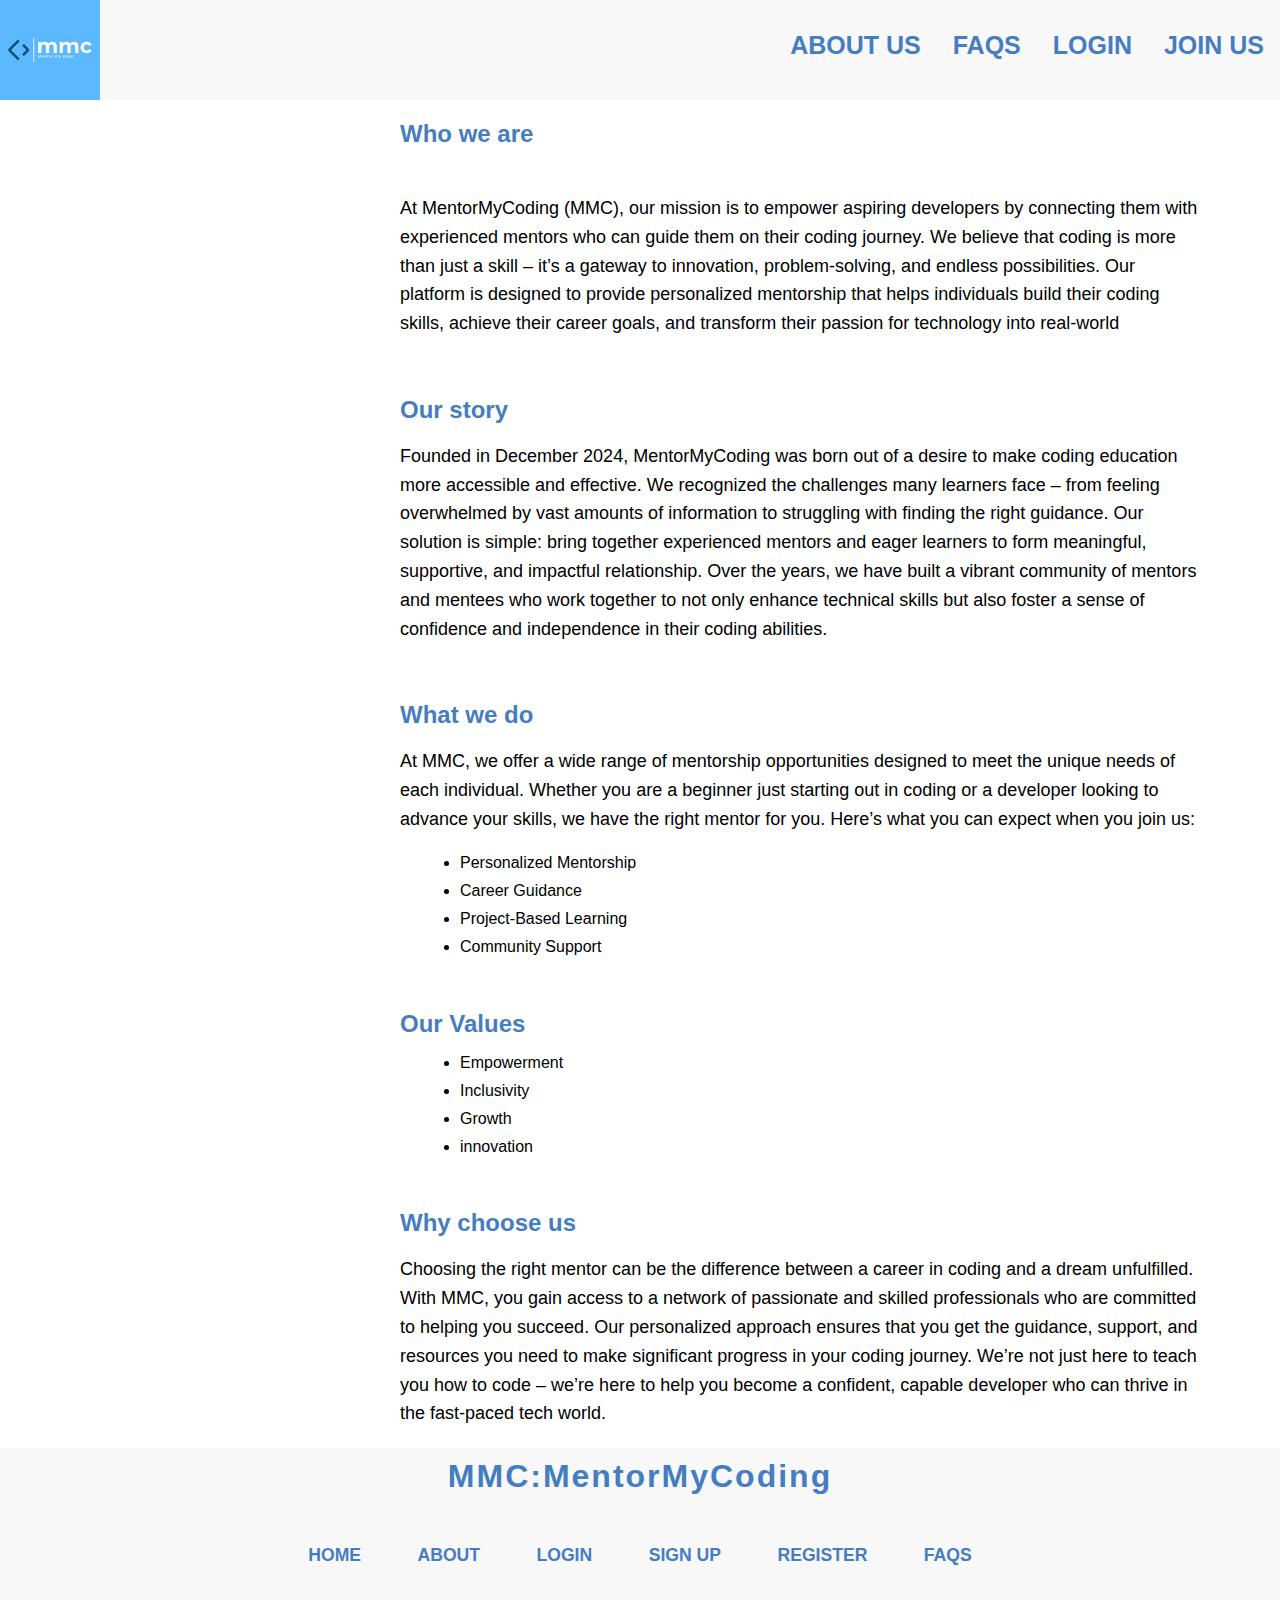
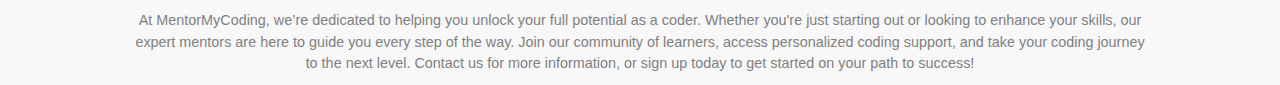
<file: about.html>
<!DOCTYPE html>
<html lang="en">
<head>
    <meta charset="UTF-8">
    <meta name="viewport" content="width=device-width, initial-scale=1.0">
    <title>MMC: About</title>
    <link rel="stylesheet" href="about.css">
</head>
<body>
    <header>
        <img src="images/Preview(1).jpg" alt="Logo" class="logo">
        <!-- Navigation bar -->
        <nav>
            <ul>
                <li><a href="about.html">About Us</a></li>
                <li><a href="FAQs4.html">FAQs</a></li>
                <li><a href="LOGIN.html">Login</a></li>
                <li><a href="signup.html">Join Us</a></li>
            </ul>
        </nav>
    </header> 
    <div class="text">
        <h2>Who we are</h2>
        <br>
        <p>
            At MentorMyCoding (MMC), our mission is to empower aspiring developers by connecting them with experienced mentors who can guide 
            them on their coding journey. We believe that coding is more than just a skill – it’s a gateway to innovation, problem-solving, 
            and endless possibilities. Our platform is designed to provide personalized mentorship that helps individuals build their coding 
            skills, achieve their career goals, and transform their passion for technology into real-world
        </p>
        <br>
        <h2>Our story</h2>
        <p>
            Founded in December 2024, MentorMyCoding was born out of a desire to make coding education more accessible and effective. We recognized the 
            challenges many learners face – from feeling overwhelmed by vast amounts of information to struggling with finding the right guidance. 
            Our solution is simple: bring together experienced mentors and eager learners to form meaningful, supportive, and impactful relationship.
            Over the years, we have built a vibrant community of mentors and mentees who work together to not only enhance technical skills but also foster a sense 
            of confidence and independence in their coding abilities.
        </p>
        <br>
        <h2>What we do</h2>
        <p>
            At MMC, we offer a wide range of mentorship opportunities designed to meet the unique needs of each individual. 
            Whether you are a beginner just starting out in coding or a developer looking to advance your skills, we have the 
            right mentor for you. Here’s what you can expect when you join us:
        </p>
        <ul>
            <li>Personalized Mentorship</li>
            <li>Career Guidance</li>
            <li>Project-Based Learning</li>
            <li>Community Support</li>
        </ul>
        <br>
        <h2>Our Values</h2>
        <ul>
            <li>Empowerment</li>
            <li>Inclusivity</li>
            <li>Growth</li>
            <li>innovation</li>
        </ul>
        <br>
        <h2>Why choose us</h2>
        <p>
            Choosing the right mentor can be the difference between a career in coding and a dream unfulfilled. With MMC, 
            you gain access to a network of passionate and skilled professionals who are committed to helping you succeed. 
            Our personalized approach ensures that you get the guidance, support, and resources you need to make significant 
            progress in your coding journey. We’re not just here to teach you how to code – we’re here to help you become a 
            confident, capable developer who can thrive in the fast-paced tech world.
        </p>
    </div>
    <footer class="footer">
        <div class="container">
            <a href="#" class="brand">MMC:MentorMyCoding</a>
            <ul class="menu">
                <li>
                    <a href="index.html">Home</a>
                </li>
                <li>
                    <a href="about.html">About</a>
                </li>
                <li>
                    <a href="LOGIN.html">Login</a>
                </li>
                <li>
                    <a href="signup.html">Sign up</a>
                </li>
                <li>
                    <a href="#">Register</a>
                </li>
                <li>
                    <a href="FAQs4.html">FAQs</a>
                </li>
            </ul>
            <p>
                At MentorMyCoding, we’re dedicated to helping you unlock your full potential as a coder. Whether you're just starting 
                out or looking to enhance your skills, our expert mentors are here to guide you every step of the way. Join our community 
                of learners, access personalized coding support, and take your coding journey to the next level. Contact us for more information,
                 or sign up today to get started on your path to success!</p>
        </div>
    </footer>
</body>
</html>
</file>
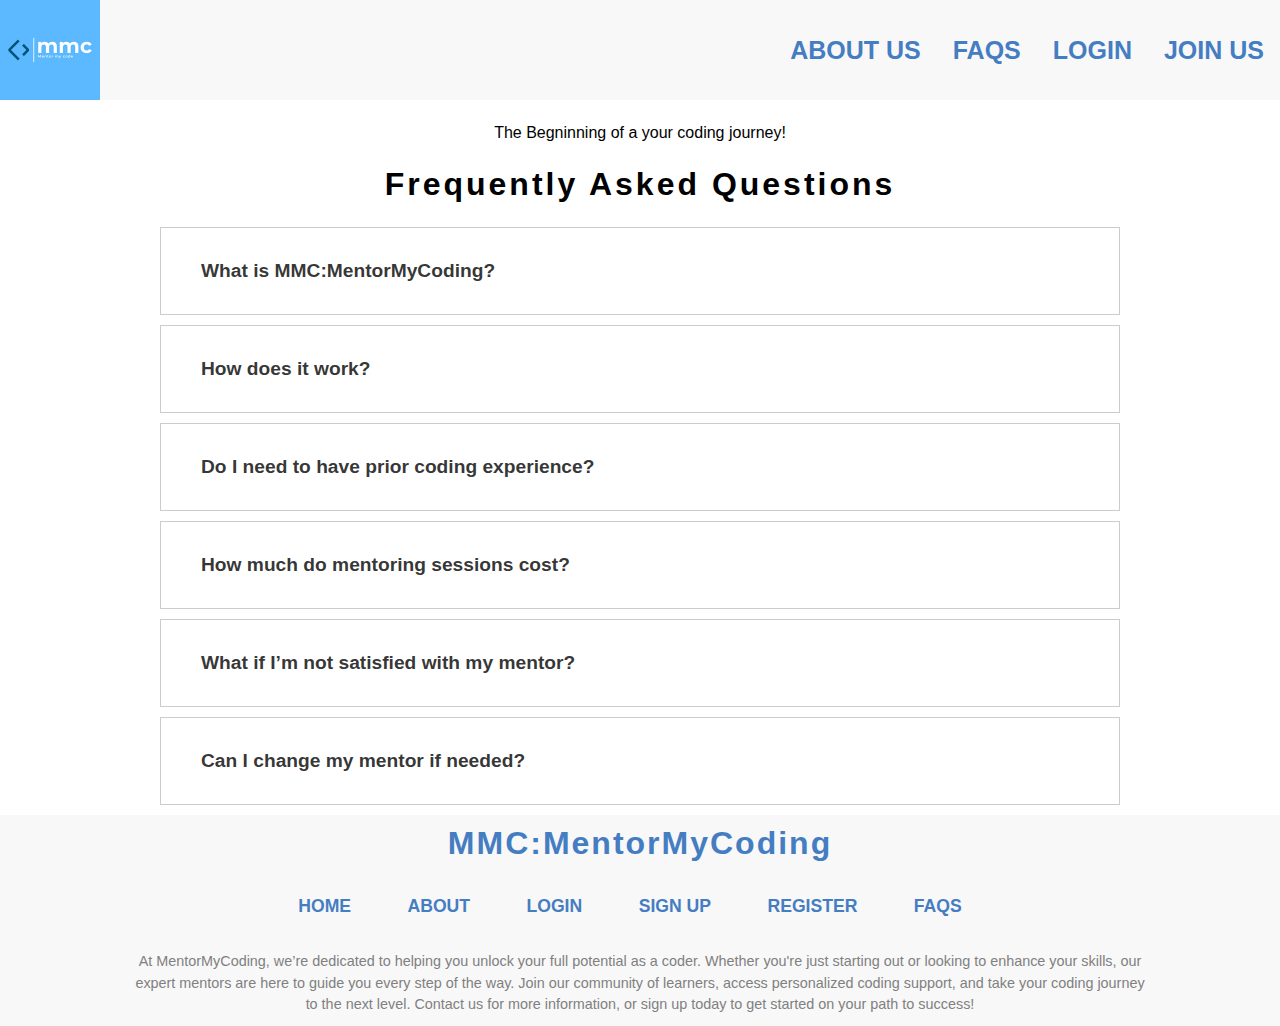
<file: FAQs4.html>
<!DOCTYPE html>
<html lang="en">
  <head>
    <meta charset="UTF-8" />
    <meta name="viewport" content="width=device-width, initial-scale=1.0" />
    <title>Frequently Asked Questions</title>
    <link rel="stylesheet" href="faqs4.css" />

</head>
  <body>
    <header>
        <!--right image-->
        <img src="images/Preview(1).jpg" alt="Logo" class="logo">
        <!-- Navigation bar -->
        <nav>
            <ul>
                <li><a href="about.html">About Us</a></li>
                <li><a href="FAQs4.html">FAQs</a></li>
                <li><a href="LOGIN.html">Login</a></li>
                <li><a href="signup.html">Join Us</a></li>
            </ul>
        </nav>
    </header>
    <div class="wrapper">
      <p>The Begninning of a your coding journey!</p>
      <h1>Frequently Asked Questions</h1>

      <div class="faq">
        <button class="accordion">
          What is MMC:MentorMyCoding?
          <i class="fa-solid fa-chevron-down"></i>
        </button>
        <div class="pannel">
          <p>
            MentorMyCoding is an online platform designed to connect aspiring coders with experienced mentors. 
            Whether you're a beginner or looking to advance your skills, we provide personalized mentoring sessions, 
            coding challenges, and project-based learning to help you achieve your coding goals.
          </p>
        </div>
      </div>

      <div class="faq">
        <button class="accordion">
          How does it work?
          <i class="fa-solid fa-chevron-down"></i>
        </button>
        <div class="pannel">
          <p>
            Getting started is easy! Simply sign up on our website, complete your profile, and tell us about your 
            learning goals. We’ll match you with a mentor based on your needs and skill level. Once you’re matched, 
            you can schedule sessions and begin learning at your own pace.
          </p>
        </div>
      </div>

      <div class="faq">
        <button class="accordion">
            Do I need to have prior coding experience?
          <i class="fa-solid fa-chevron-down"></i>
        </button>
        <div class="pannel">
          <p>
            No! Whether you’re just starting or have some experience, MentorMyCoding is designed for all skill levels. 
            Our mentors tailor their sessions to meet your current knowledge and help you progress from where you are, 
            whether you’re a complete beginner or looking to specialize in a specific area.
          </p>
        </div>
      </div>

      <div class="faq">
        <button class="accordion">
            How much do mentoring sessions cost?
          <i class="fa-solid fa-chevron-down"></i>
        </button>
        <div class="pannel">
          <p>
            Our pricing varies depending on the mentor’s experience and the type of mentoring you need. We offer flexible pricing plans, 
            including pay-per-session or subscription-based packages. Visit our pricing page for more details, and reach out to us if you 
            have any specific questions about the costs.
          </p>
        </div>
      </div>

      <div class="faq">
        <button class="accordion">
            What if I’m not satisfied with my mentor?
          <i class="fa-solid fa-chevron-down"></i>
        </button>
        <div class="pannel">
          <p>
            Your satisfaction is our priority. If you’re not happy with your mentoring experience, 
            please reach out to us, and we’ll work with you to find a mentor that better matches your needs. 
            We strive to ensure every learner has a positive and productive experience on our platform.
          </p>
        </div>
      </div>

      <div class="faq">
        <button class="accordion">
            Can I change my mentor if needed?
          <i class="fa-solid fa-chevron-down"></i>
        </button>
        <div class="pannel">
          <p>
            Absolutely! We understand that finding the right mentor is crucial for your learning journey. 
            If you feel that your current mentor isn’t the right fit, simply contact us, and we’ll help you 
            find a new mentor who better aligns with your goals and learning style. Your progress and satisfaction 
            are our top priority!
          </p>
        </div>
      </div>
    </div>
    <footer class="footer">
        <div class="container">
            <a href="#" class="brand">MMC:MentorMyCoding</a>
            <ul class="menu">
                <li>
                    <a href="index.html">Home</a>
                </li>
                <li>
                    <a href="about.html">About</a>
                </li>
                <li>
                    <a href="LOGIN.html">Login</a>
                </li>
                <li>
                    <a href="signup.html">Sign up</a>
                </li>
                <li>
                    <a href="#">Register</a>
                </li>
                <li>
                    <a href="faqs.html">FAQs</a>
                </li>
            </ul>
            <p>
                At MentorMyCoding, we’re dedicated to helping you unlock your full potential as a coder. Whether you're just starting 
                out or looking to enhance your skills, our expert mentors are here to guide you every step of the way. Join our community 
                of learners, access personalized coding support, and take your coding journey to the next level. Contact us for more information,
                 or sign up today to get started on your path to success!</p>
        </div>
    </footer>

    <script>
      var acc = document.getElementsByClassName("accordion");
      var i;

      for (i = 0; i < acc.length; i++) {
        acc[i].addEventListener("click", function () {
          this.classList.toggle("active");
          this.parentElement.classList.toggle("active");

          var pannel = this.nextElementSibling;

          if (pannel.style.display === "block") {
            pannel.style.display = "none";
          } else {
            pannel.style.display = "block";
          }
        });
      }
    </script>
  </body>
</html>
</file>
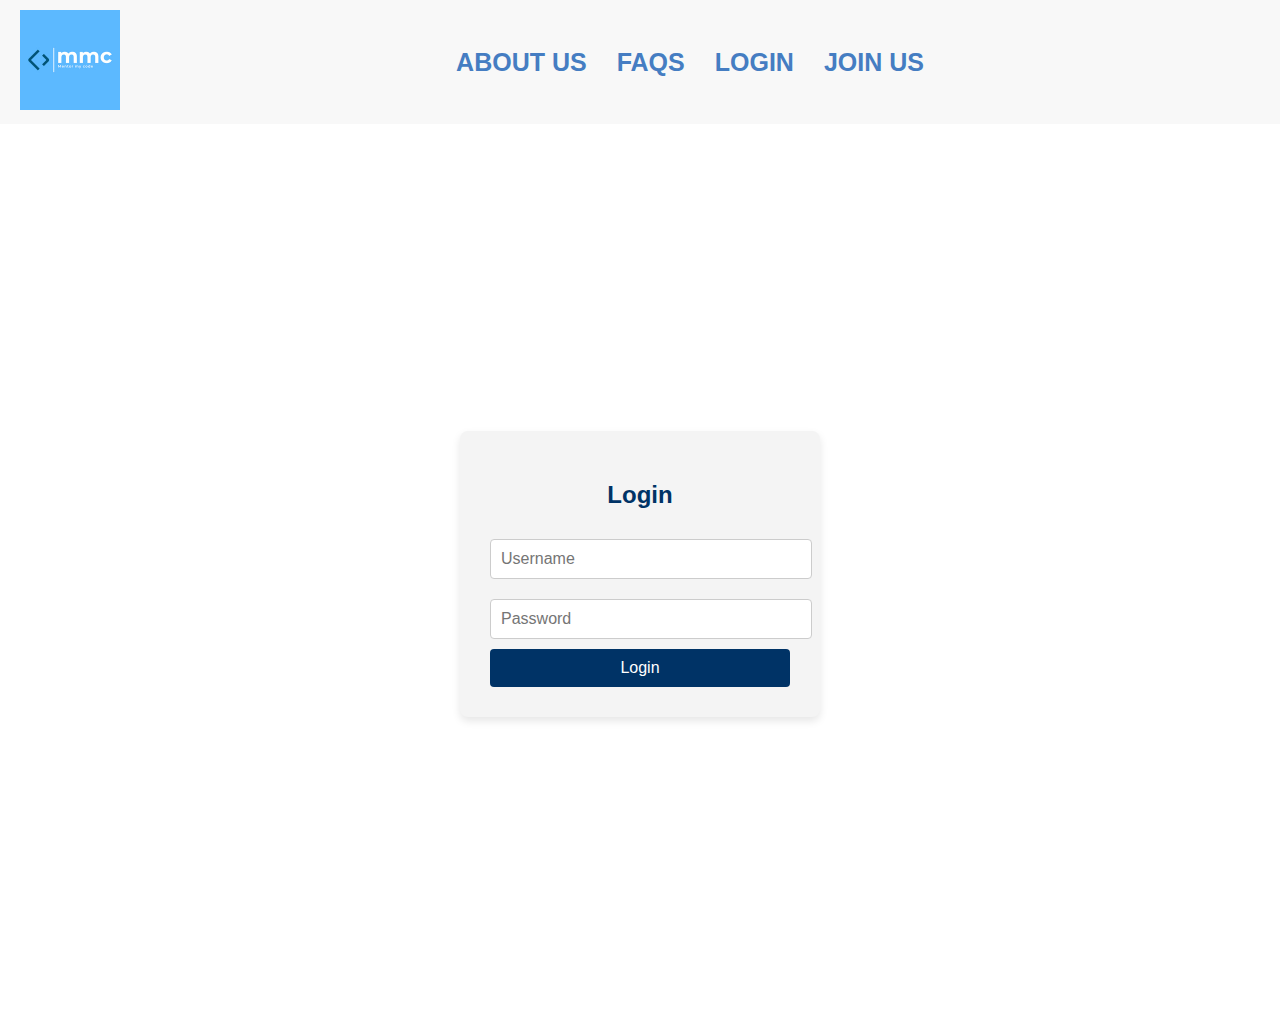
<file: LOGIN.html>
<!DOCTYPE html>
<html lang="en">
<head>
    <meta charset="UTF-8">
    <meta name="viewport" content="width=device-width, initial-scale=1.0">
    <title>Login - ToKa Fitness</title>
    <link rel="stylesheet" href="login.css">
</head>
<body>
    <header>
        <div class="logo">
            <a href="index.html" class="logo"><img src="images/Preview(1).jpg" alt="ToKa Fitness Logo"></a>
        </div>
        <nav>
            <ul>
                <li><a href="about.html">About Us</a></li>
                <li><a href="faqs.html">FAQs</a></li>
                <li><a href="LOGIN.html">Login</a></li>
                <li><a href="signup.html">Join Us</a></li>
            </ul>
        </nav>
    </header>
    
    <div class="login-container">
        <form action="#" method="post" class="login-form">
            <h2>Login</h2>
            <input type="text" placeholder="Username" required>
            <input type="password" placeholder="Password" required>
            <button type="submit">Login</button>
        </form>
    </div>
</body>
</html>
</file>
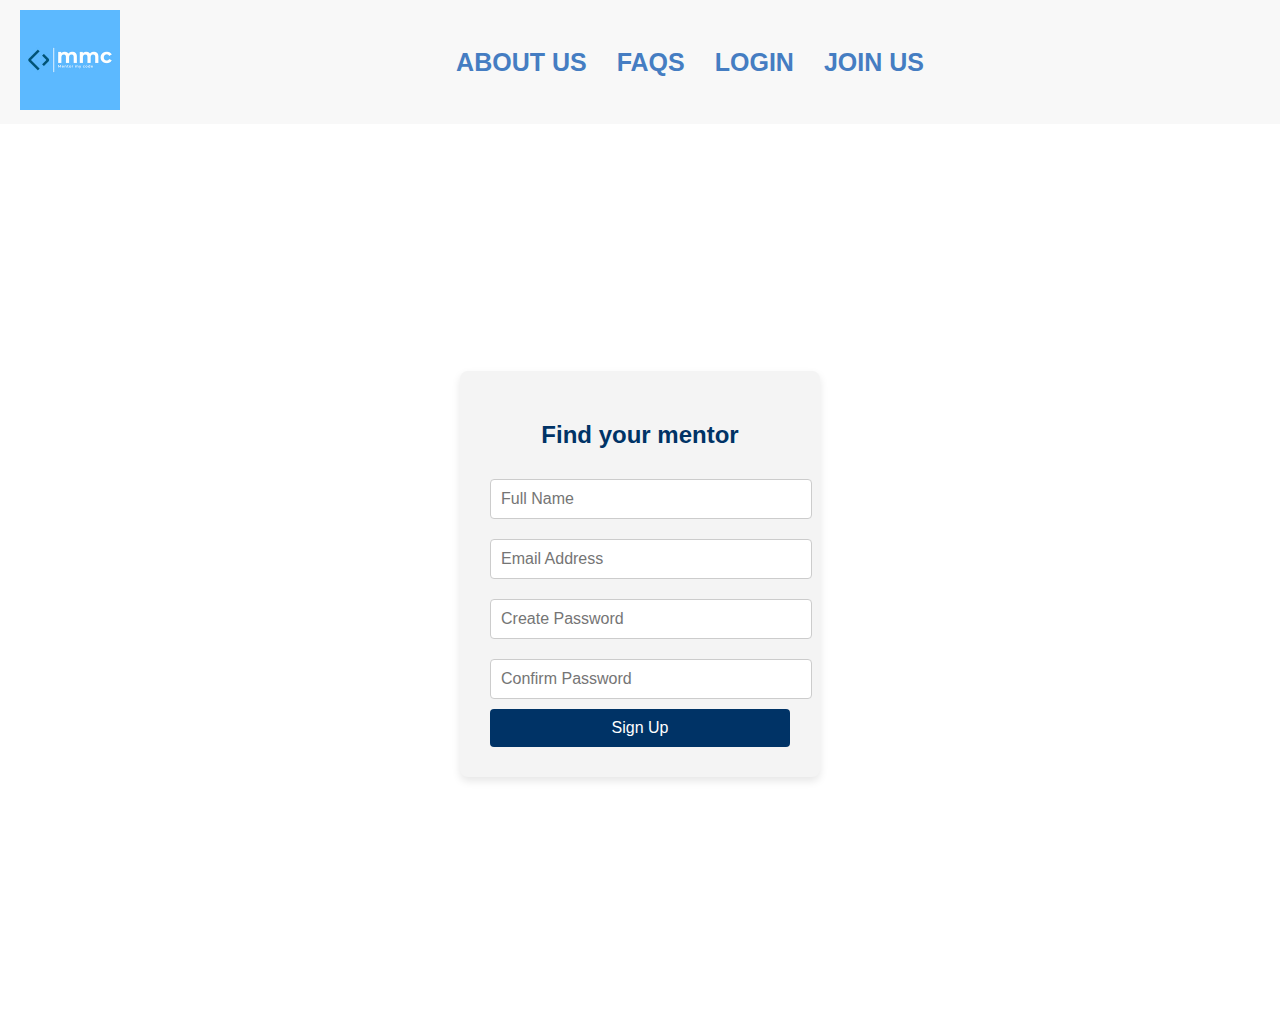
<file: signup.html>
<!DOCTYPE html>
<html lang="en">
<head>
    <meta charset="UTF-8">
    <meta name="viewport" content="width=device-width, initial-scale=1.0">
    <title>Sign Up - ToKa Fitness</title>
    <link rel="stylesheet" href="signup.css">
</head>
<body>
    <header>
        <a href="index.html" class="logo"><img src="images/Preview(1).jpg" alt="ToKa Fitness Logo"></a>
        <nav>
            <ul>
                <li><a href="about.html">About Us</a></li>
                <li><a href="faqs.html">FAQs</a></li>
                <li><a href="LOGIN.html">Login</a></li>
                <li><a href="signup.html">Join Us</a></li>
            </ul>
        </nav>
    </header>

    <div class="signup-container">
        <form action="#" method="post" class="signup-form">
            <h2>Find your mentor</h2>
            <input type="text" placeholder="Full Name" required>
            <input type="email" placeholder="Email Address" required>
            <input type="password" placeholder="Create Password" required>
            <input type="password" placeholder="Confirm Password" required>
            <button type="submit">Sign Up</button>
        </form>
    </div>
</body>
</html>
</file>
<file: about.css>
body{
    margin: 0;
    font-family: Arial, Helvetica;
}

header{
    display: flex;
    align-items: center; 
    justify-content: space-between; 
    background-color: #f8f8f8;
}

.logo{
    width: 100px;
    height: auto;
}

nav ul{
    list-style-type: none;
    margin: 0;
    padding: 0;
    background-color: #333;
}

nav ul li {
    float: left;
}
  
li a {
    display: block;
    color: #457dc2;
    text-align: center;
    text-transform: uppercase ;
    padding: 14px 16px;
    text-decoration: none;
    font-size: 25px;
    font-weight: bold;
}

li a:hover {
    color: blue;
}

.text {
    max-width: 800px;
    padding-left: 400px;
}

h2 {
    color: #457DC2;
    margin-bottom: 10px;
}

p {
    font-size: 18px;
    color: #000;
    line-height: 1.6;
    margin-bottom: 20px;
}

ul {
    margin-left: 20px;
    color: #000;
}

ul li {
    margin-bottom: 10px;
}

br {
    margin-bottom: 20px;
}


.footer:menu li{
    display: inline;
    margin: 0.7rem;
    text-align: center;
}

.footer p{
    margin: 0 auto;
}

.footer {
    background-color: #f8f8f8;
    color: #457DC2; 
    padding: 10px 0; 
}

.container {
    width: 80%;
    margin: 0px auto; 
    text-align: center; 
}

.brand {
    font-size: 2rem; 
    color: #457DC2;
    text-decoration: none;
    font-weight: bold; 
    letter-spacing: 2px;
    display: inline-block; 
    margin-bottom: 20px; 
}

.menu {
    list-style-type: none; 
    padding: 0;
    margin-bottom: 20px; 
}

.menu li {
    display: inline-block; 
    margin-right: 20px; 
}

.menu a {
    color: #457DC2; 
    text-decoration: none; 
    font-size: 1.1rem; 
    transition: color 0.3s ease;
}

.menu a:hover {
    color: #f1c40f; /* Changes link color on hover */
}

footer p {
    font-size: 0.9rem; 
    color: grey; 
    margin-top: 20px; 
    line-height: 1.5; 
}
</file>
<file: faqs4.css>
* {
  padding: 0;
  margin: 0;
  box-sizing: border-box;
  font-family: Arial, Helvetica;
}

header{
    display: flex;
    align-items: center; 
    justify-content: space-between; 
    background-color: #f8f8f8;
}

.logo{
    width: 100px;
    height: auto;
}

nav ul{
    list-style-type: none;
    margin: 0;
    padding: 0;
    background-color: #CCE7E9;
}

nav ul li {
    float: left;
}
  
li a {
    display: block;
    color: #457dc2;
    text-align: center;
    text-transform: uppercase ;
    padding: 14px 16px;
    text-decoration: none;
    font-size: 25px;
    font-weight: bold;
}

li a:hover {
    color: blue;
}

.wrapper {
  max-width: 75%;
  margin: auto;
}

.wrapper > p,
.wrapper > h1 {
  margin: 1.5rem 0;
  text-align: center;
}

.wrapper > h1 {
  letter-spacing: 3px;
}

.accordion {
  background-color: white;
  color: rgba(0, 0, 0, 0.8);
  cursor: pointer;
  font-size: 1.2rem;
  width: 100%;
  padding: 2rem 2.5rem;
  border: none;
  outline: none;
  transition: 0.4s;
  display: flex;
  justify-content: space-between;
  align-items: center;
  font-weight: bold;
}

.accordion i {
  font-size: 1.6rem;
}

.active,
.accordion:hover {
  background-color: #f1f7f5;
}
.pannel {
  padding: 0 2rem 2.5rem 2rem;
  background-color: white;
  overflow: hidden;
  background-color: #f1f7f5;
  display: none;
}
.pannel p {
  color: rgba(0, 0, 0, 0.7);
  font-size: 1.2rem;
  line-height: 1.4;
}

.faq {
  border: 1px solid rgba(0, 0, 0, 0.2);
  margin: 10px 0;
}
.faq.active {
  border: none;
}

.footer p{
    margin: 0 auto;
}

.footer {
    background-color: #f8f8f8;
    color: #457DC2; 
    padding: 10px 0; 
}

.container {
    width: 80%;
    margin: 0px auto; 
    text-align: center; 
}

.brand {
    font-size: 2rem; 
    color: #457DC2;
    text-decoration: none;
    font-weight: bold; 
    letter-spacing: 2px;
    display: inline-block; 
    margin-bottom: 20px; 
}

.menu {
    list-style-type: none; 
    padding: 0;
    margin-bottom: 20px; 
}

.menu li {
    display: inline-block; 
    margin-right: 20px; 
}

.menu a {
    color: #457DC2; 
    text-decoration: none; 
    font-size: 1.1rem; 
    transition: color 0.3s ease;
}

.menu a:hover {
    color: #f1c40f; /* Changes link color on hover */
}

footer p {
    font-size: 0.9rem; 
    color: grey; 
    margin-top: 20px; 
    line-height: 1.5; 
}
</file>
<file: login.css>
body {
    font-family: Arial, sans-serif; /* Updated to match the first file */
    background-color: white; /* Added for consistency */
    margin: 0;
    padding: 0; /* Fixed spacing to match the first file */
}

header {
    display: flex;
    align-items: center;
    justify-content: space-between;
    padding: 10px 20px;
    background-color: #f8f8f8;
}

header .logo img { /* Added for logo consistency */
    width: 100px;
    height: auto;
}

nav {
    flex-grow: 1; /* Added to align navigation with the first file */
}

nav ul {
    display: flex;
    justify-content: center; /* Corrected centering for navigation */
    list-style: none;
    margin: 0;
    padding: 0;
}

nav ul li {
    margin: 0 15px;
}

nav ul li a {
    text-decoration: none;
    color: #457DC2;
    font-weight: bolder; /* Changed to match the first file */
    font-size: 25px;
    text-transform: uppercase;
}

nav ul li a:hover {
    color: #007BFF;
}

/* Login Container Styling */
.login-container {
    display: flex;
    justify-content: center;
    align-items: center;
    height: 100vh;
    background-color: white;
}

.login-form {
    background-color: #f4f4f4;
    padding: 30px;
    border-radius: 8px;
    box-shadow: 0 4px 8px rgba(0, 0, 0, 0.1);
    width: 300px;
    text-align: center;
}

.login-form h2 {
    margin-bottom: 20px;
    color: #003366; /* Changed to match the first file's color scheme */
}

.login-form input {
    width: 100%;
    padding: 10px;
    margin: 10px 0;
    border: 1px solid #ccc;
    border-radius: 4px;
    font-size: 16px;
}

.login-form button {
    width: 100%;
    padding: 10px;
    background-color: #003366; /* Updated to match the first file */
    color: white;
    border: none;
    border-radius: 4px;
    font-size: 16px;
    cursor: pointer;
}

.login-form button:hover {
    background-color: #00aaff;
}
</file>
<file: signup.css>
/* General Body Styling */
body {
    font-family: Arial, sans-serif;
    background-color: white;
    margin: 0;
    padding: 0;
}

/* Header with Logo and Centered Navbar */
header {
    display: flex;
    align-items: center; 
    justify-content: space-between; 
    padding: 10px 20px;
    background-color: #f8f8f8;
}

header .logo img {
    width: 100px;
    height: auto;
}

nav {
    flex-grow: 1;
}

nav ul {
    display: flex;
    justify-content: center;
    list-style: none;
    margin: 0;
    padding: 0;
}

nav ul li {
    margin: 0 15px;
}

nav ul li a {
    text-decoration: none;
    color: #457DC2;
    font-weight: bolder;
    font-size: 25px;
    text-transform: uppercase;
}

nav ul li a:hover {
    color: #007BFF;
}

/* Sign-Up Form Styling */
.signup-container {
    display: flex;
    justify-content: center;
    align-items: center;
    height: 100vh;
    background-color: white;
}

.signup-form {
    background-color: #f4f4f4;
    padding: 30px;
    border-radius: 8px;
    box-shadow: 0 4px 8px rgba(0, 0, 0, 0.1);
    width: 300px;
    text-align: center;
}

.signup-form h2 {
    margin-bottom: 20px;
    color: #003366;
}

.signup-form input {
    width: 100%;
    padding: 10px;
    margin: 10px 0;
    border: 1px solid #ccc;
    border-radius: 4px;
    font-size: 16px;
}

.signup-form button {
    width: 100%;
    padding: 10px;
    background-color: #003366;
    color: white;
    border: none;
    border-radius: 4px;
    font-size: 16px;
    cursor: pointer;
}

.signup-form button:hover {
    background-color: #00aaff;
}
</file>
